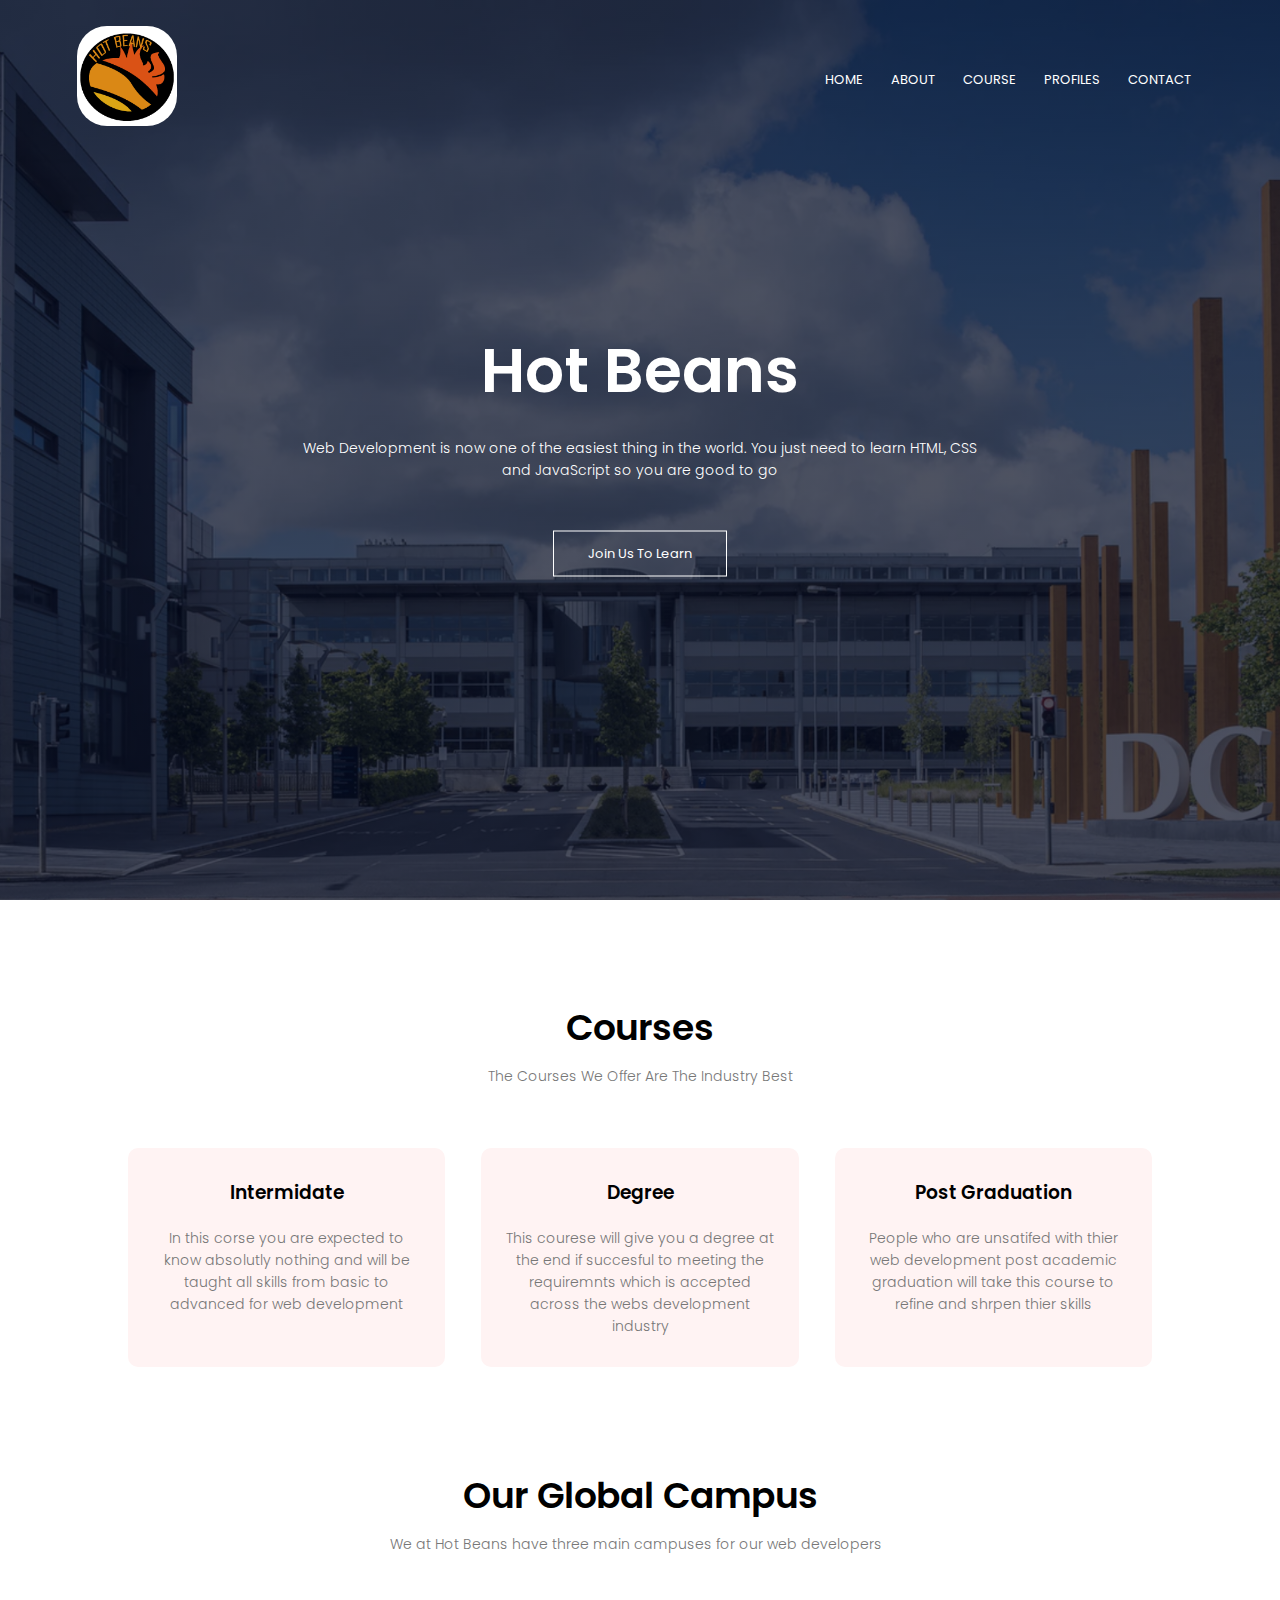
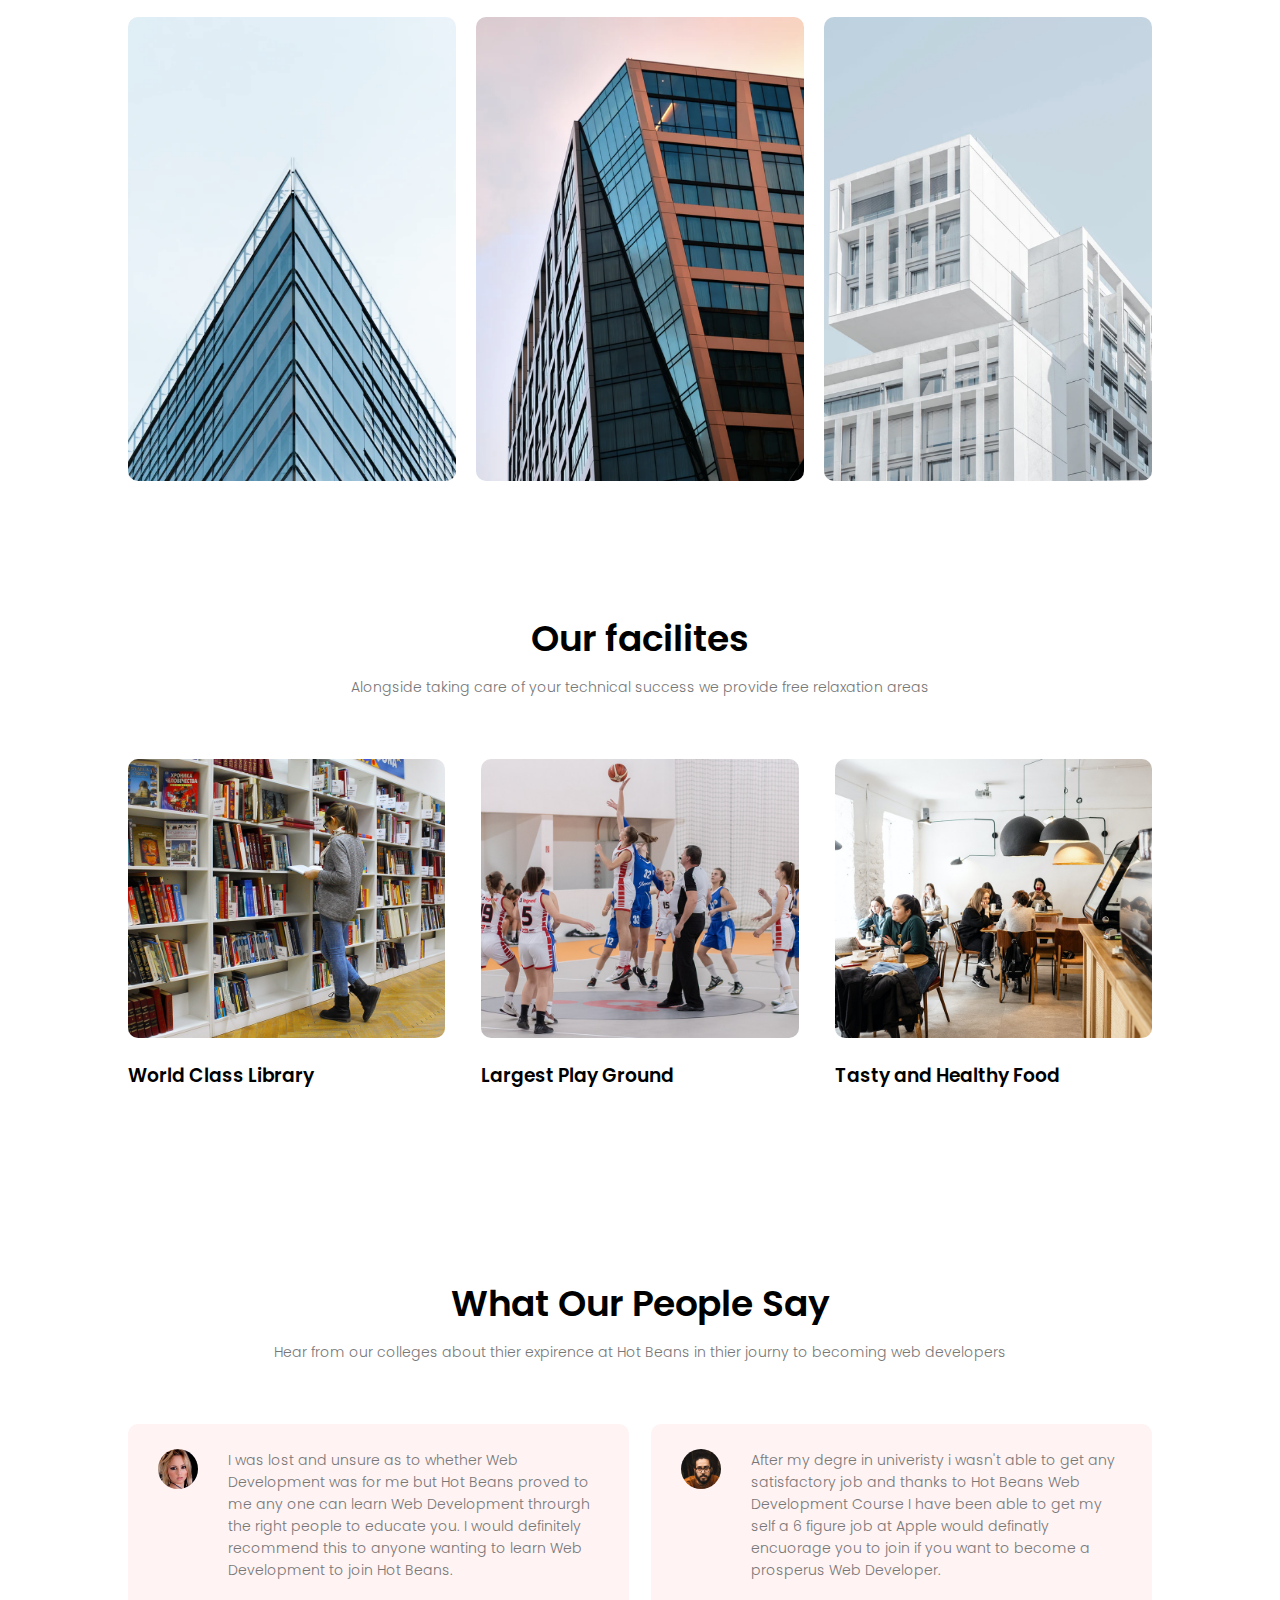
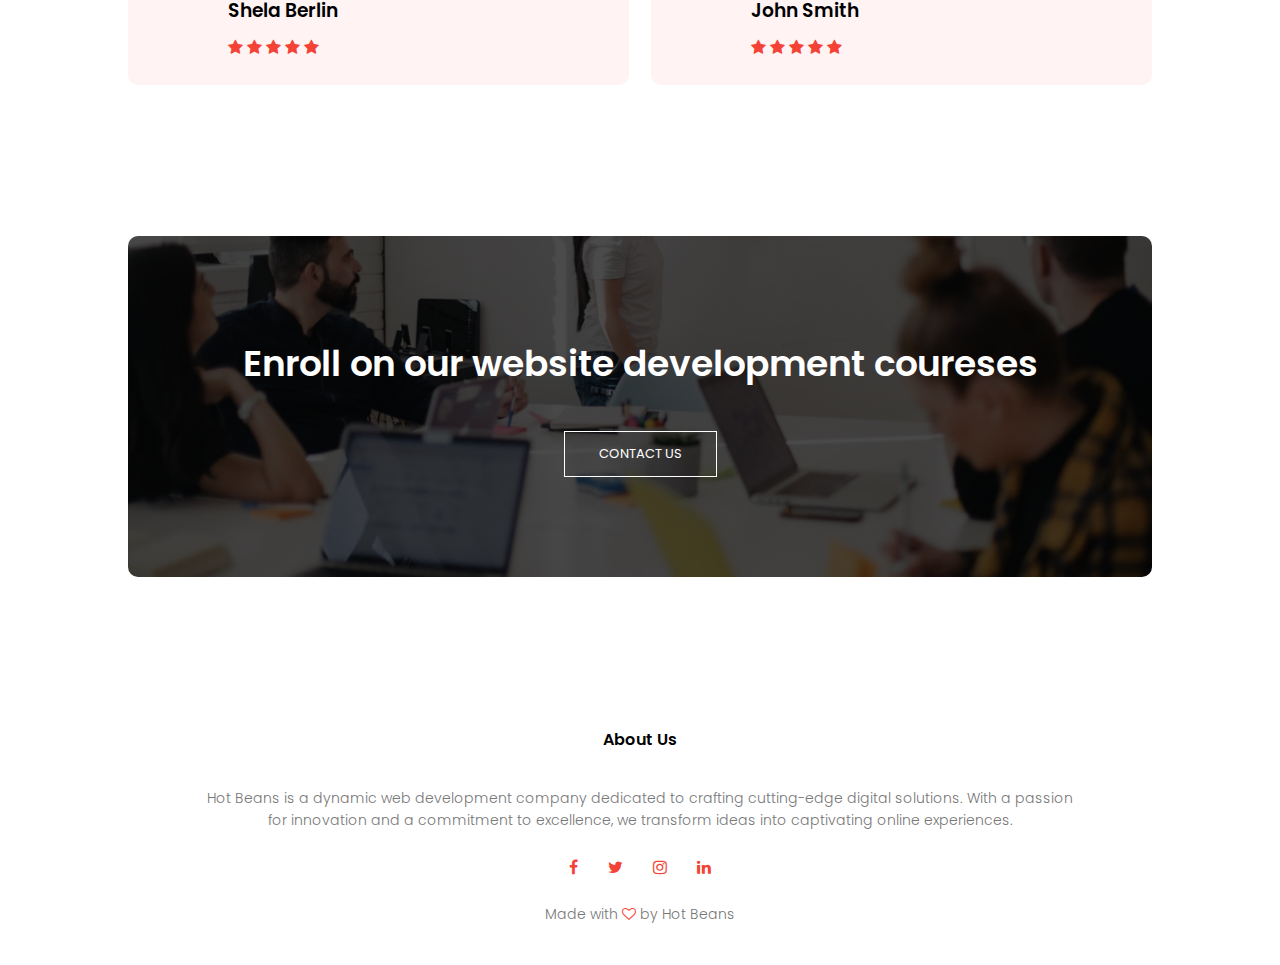
<file: index.html>
<!DOCTYPE HTML>
<html>
<head>
	<meta name="viewport" content="with=device-width, initial scale-scale=1.0">
	<title>Hot Beans</title>
	<link rel="stylesheet" href="style.css">
	<link rel="preconnect" href="https://fonts.googleapis.com">
<link rel="preconnect" href="https://fonts.gstatic.com" crossorigin>
<link href="https://fonts.googleapis.com/css2?family=Poppins:wght@100;200;300;400;600;700&display=swap" rel="stylesheet">
<link rel="stylesheet" href="https://stackpath.bootstrapcdn.com/font-awesome/4.7.0/css/font-awesome.min.css">
</head>
<body>
	<section class="header">
		<nav>
			<a href="index.html"><img src="IMAGES/logo.png" alt="Hot Beans logo"></a>
			<div class="nav-links" id="navLinks">
				<i class="fa fa-times" onclick="hideMenu()"></i>
				<ul>
					<li><a href="index.html">HOME</a></li>
					<li><a href="about.html">ABOUT</a></li>
					<li><a href="course.html">COURSE</a></li>
					<li><a href="blog.html">PROFILES</a></li>
					<li><a href="contact.html">CONTACT</a></li>
				</ul>
			</div>
			<i class="fa fa-bars" onclick="showMenu()"></i>
		</nav>
		
	<div class="text-box">
			<h1>Hot Beans</h1>
			<p>Web Development is now one of the easiest thing in the world. You just need to learn HTML, CSS<br> and JavaScript so you are good to go</p>
			<a href="" class="hero-btn">Join Us To Learn</a>
	</div>
	</section>
	
	<!---------------------------Course------------------------------>
	
	<section class="course">
		<h1>Courses</h1>
		<p>The Courses We Offer Are The Industry Best</p>
		
		<div class="row">
			<div class="course-col">
				<h3>Intermidate</h3>
				<p>In this corse you are expected to know absolutly nothing and will be taught all skills from basic to advanced for web development</p>
			</div>
			<div class="course-col">
				<h3>Degree</h3>
				<p>This courese will give you a degree at the end if succesful to meeting the requiremnts which is accepted across the webs development industry </p>
			</div>
			<div class="course-col">
				<h3>Post Graduation</h3>
				<p>People who are unsatifed with thier web development post academic graduation will take this course to refine and shrpen thier skills </p>
			</div>
		</div>
	</section>
	
	<!---------------- campus --------------->
	
	<section class="campus">
		<h1>Our Global Campus</h1>
		<p>We at Hot Beans have three main campuses for our web developers&nbsp;&nbsp;</p>
		
		<div class="row">
			<div class="campus-col">
				<img src="IMAGES/london.png" alt="London Campus">
				<div class="layer">
					<h3>LONDON</h3>
				</div>
			</div>
			<div class="campus-col">
				<img src="IMAGES/newyork.png" alt="London Campus">
				<div class="layer">
					<h3>MANCHESTER</h3>
				</div>
			</div>
			<div class="campus-col">
				<img src="IMAGES/washington.png" alt="London Campus">
				<div class="layer">
					<h3>BIRMINGHAM</h3>
				</div>
			</div>
		</div>
	</section>
	
	<!-----facilites-------->
	
	<section class="facilites">
		<h1>Our facilites</h1>
		<p>Alongside taking care of your technical success we provide free relaxation areas</p>
		
		<div class="row">
			<div class="facilites-col">
				<img src="IMAGES/library.png" alt="library">
				<h3>World Class Library</h3>
				<p></p>
			</div>
			<div class="facilites-col">
				<img src="IMAGES/basketball.png" alt="play ground">
				<h3>Largest Play Ground</h3>
				<p></p>
			</div>
			<div class="facilites-col">
				<img src="IMAGES/cafeteria.png" alt="cafeteria">
				<h3>Tasty and Healthy Food</h3>
				<p></p>
			</div>
		</div>
	</section>
		
	<!----------testimonials----------->
	
	<section class="testimonials">
		<h1>What Our People Say</h1>
		<p>Hear from our colleges about thier expirence at Hot Beans in thier journy to becoming web developers</p>
		
		<div class="row">
			<div class="testimonial-col">
				<img src="IMAGES/user1.jpg" alt="user1">
				<div>
					<p>I was lost and unsure as to whether Web Development was for me but Hot Beans proved to me any one can learn Web Development throurgh the right people to educate you. I would definitely recommend this to anyone wanting to learn Web Development to join Hot Beans.</p>
					<h3>Shela Berlin</h3>
					<i class="fa fa-star"></i>
					<i class="fa fa-star"></i>
					<i class="fa fa-star"></i>
					<i class="fa fa-star"></i>
					<i class="fa fa-star"></i>
				</div>
			</div>
			<div class="testimonial-col">
				<img src="IMAGES/user2.jpg" alt="user1">
				<div>
					<p>After my degre in univeristy i wasn't able to get any satisfactory job and thanks to Hot Beans Web Development Course I have been able to get my self a 6 figure job at Apple would definatly encuorage you to join if you want to become a prosperus Web Developer.</p>
					<h3>John Smith</h3>
					<i class="fa fa-star"></i>
					<i class="fa fa-star"></i>
					<i class="fa fa-star"></i>
					<i class="fa fa-star"></i>
					<i class="fa fa-star"></i>
				</div>
			</div>
		</div>
	</section>	
	
<!-----------call to action------------->
	<section class="cta">
		<h1>Enroll on our website development coureses</h1>
		<a href="contact.html" class="hero-btn">CONTACT US</a>
	</section>
	
<!---------------footer------------------>
	<section class="footer">
		<h4>About Us</h4>
		<p>Hot Beans is a dynamic web development company dedicated to crafting cutting-edge digital solutions. With a passion<br> for innovation and a commitment to excellence, we transform ideas into captivating online experiences.</p>
		<div class="icons">
			<i class="fa fa-facebook"></i>
			<i class="fa fa-twitter"></i>
			<i class="fa fa-instagram"></i>
			<i class="fa fa-linkedin"></i>
		</div>
		<p>Made with <i class="fa fa-heart-o"></i> by Hot Beans</p>
	</section>
	
	<script>
		
		var navLinks= document.getElementById("navLinks");
		
		function showMenu(){
			navLinks.style.right = "0";
		}
		function hideMenu(){
			navLinks.style.right = "-200px";
		}
	</script>
</body>
</html>
</file>
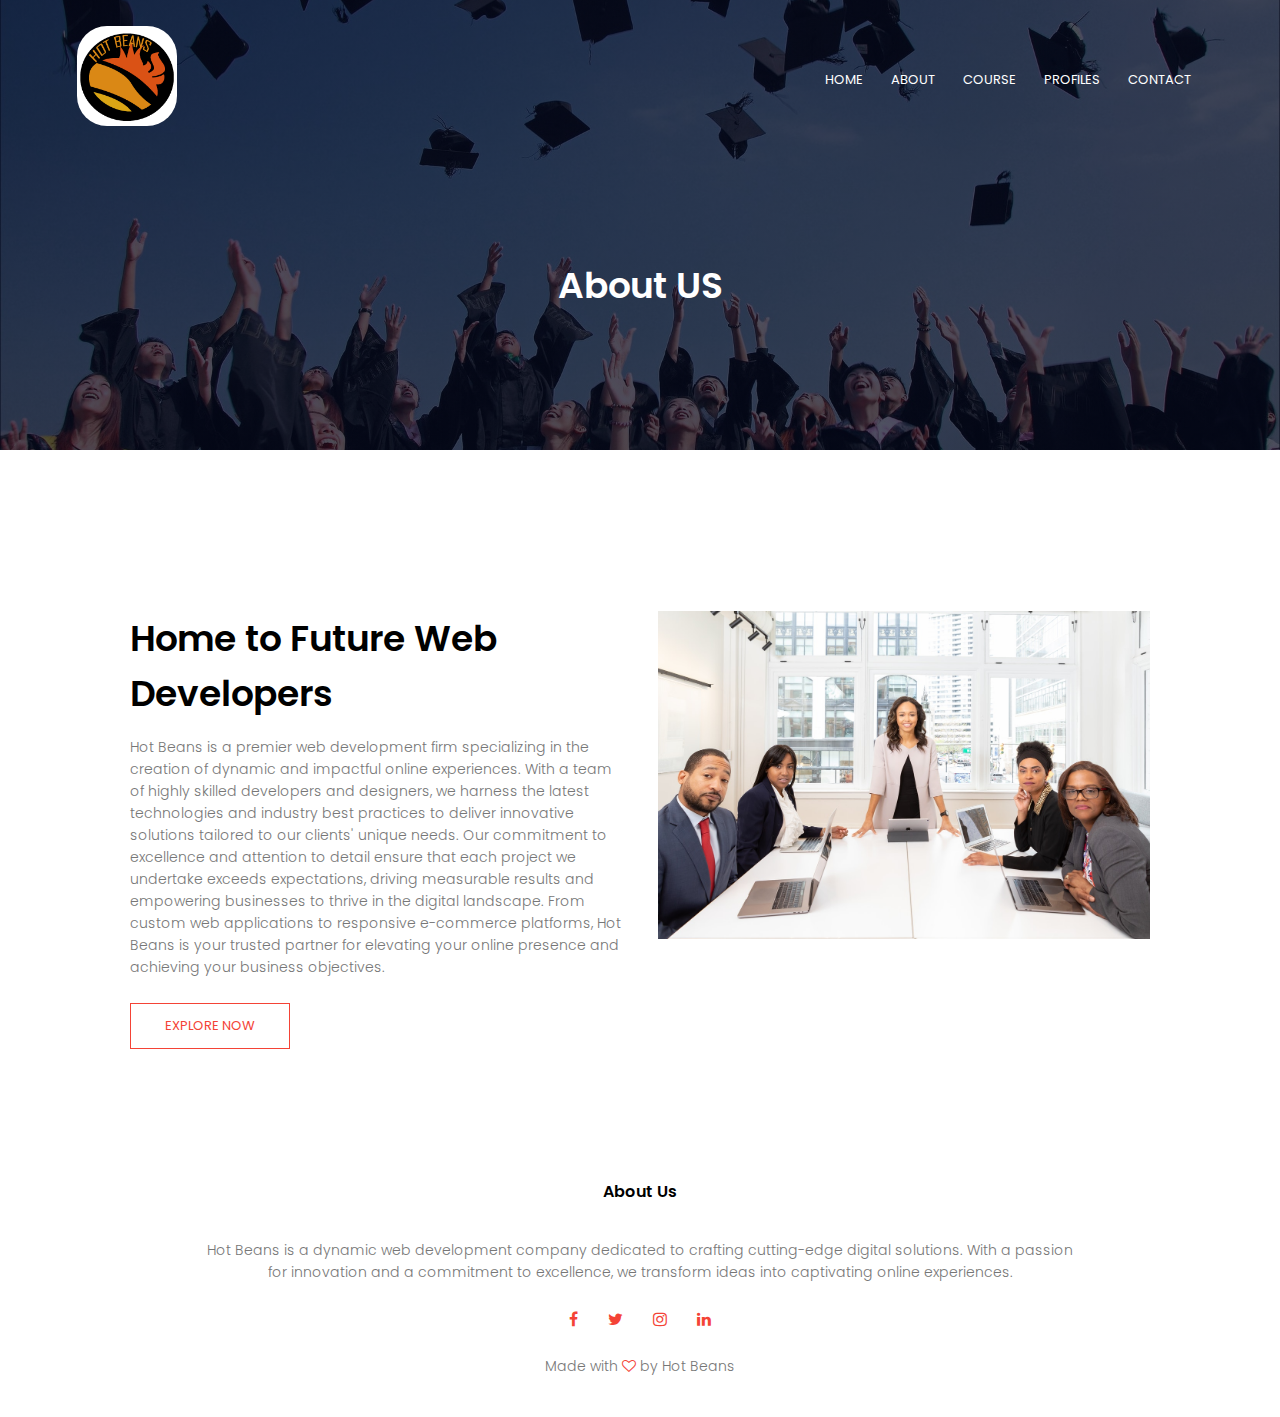
<file: about.html>
<!DOCTYPE HTML>
<html>
<head>
	<meta name="viewport" content="with=device-width, initial scale-scale=1.0">
	<title>Hot Beans</title>
	<link rel="stylesheet" href="style.css">
	<link rel="preconnect" href="https://fonts.googleapis.com">
<link rel="preconnect" href="https://fonts.gstatic.com" crossorigin>
<link href="https://fonts.googleapis.com/css2?family=Poppins:wght@100;200;300;400;600;700&display=swap" rel="stylesheet">
<link rel="stylesheet" href="https://stackpath.bootstrapcdn.com/font-awesome/4.7.0/css/font-awesome.min.css">
</head>
<body>
	<section class="sub-header">
		<nav>
			<a href="index.html"><img src="IMAGES/logo.png" alt="Hot Beans logo"></a>
			<div class="nav-links" id="navLinks">
				<i class="fa fa-times" onclick="hideMenu()"></i>
				<ul>
					<li><a href="index.html">HOME</a></li>
					<li><a href="about.html">ABOUT</a></li>
					<li><a href="course.html">COURSE</a></li>
					<li><a href="blog.html">PROFILES</a></li>
					<li><a href="contact.html">CONTACT</a></li>
				</ul>
			</div>
			<i class="fa fa-bars" onclick="showMenu()"></i>
		</nav>
		<h1>About US</h1>
	
	</section>
	
<!-------------------about us content---------------------->
	<section class="about-us">
		
		<div class="row">
			<div class="about-col">
				<h1>Home to Future Web Developers</h1>
				<p>Hot Beans is a premier web development firm specializing in the creation of dynamic and impactful online experiences. With a team of highly skilled developers and designers, we harness the latest technologies and industry best practices to deliver innovative solutions tailored to our clients' unique needs. Our commitment to excellence and attention to detail ensure that each project we undertake exceeds expectations, driving measurable results and empowering businesses to thrive in the digital landscape. From custom web applications to responsive e-commerce platforms, Hot Beans is your trusted partner for elevating your online presence and achieving your business objectives.</p>
				<a href="" class="hero-btn red-btn">EXPLORE NOW</a>
			</div>
			<div class="about-col">
				<img src="IMAGES/about.jpg" alt="image">
			</div>
		</div>
		
	</section>
	
<!---------------footer------------------>

	<section class="footer">
		<h4>About Us</h4>
		<p>Hot Beans is a dynamic web development company dedicated to crafting cutting-edge digital solutions. With a passion<br> for innovation and a commitment to excellence, we transform ideas into captivating online experiences.</p>
		<div class="icons">
			<i class="fa fa-facebook"></i>
			<i class="fa fa-twitter"></i>
			<i class="fa fa-instagram"></i>
			<i class="fa fa-linkedin"></i>
		</div>
		<p>Made with <i class="fa fa-heart-o"></i> by Hot Beans</p>
	</section>
	
	<script>
		
		var navLinks= document.getElementById("navLinks");
		
		function showMenu(){
			navLinks.style.right = "0";
		}
		function hideMenu(){
			navLinks.style.right = "-200px";
		}
	</script>
</body>
</html>
</file>
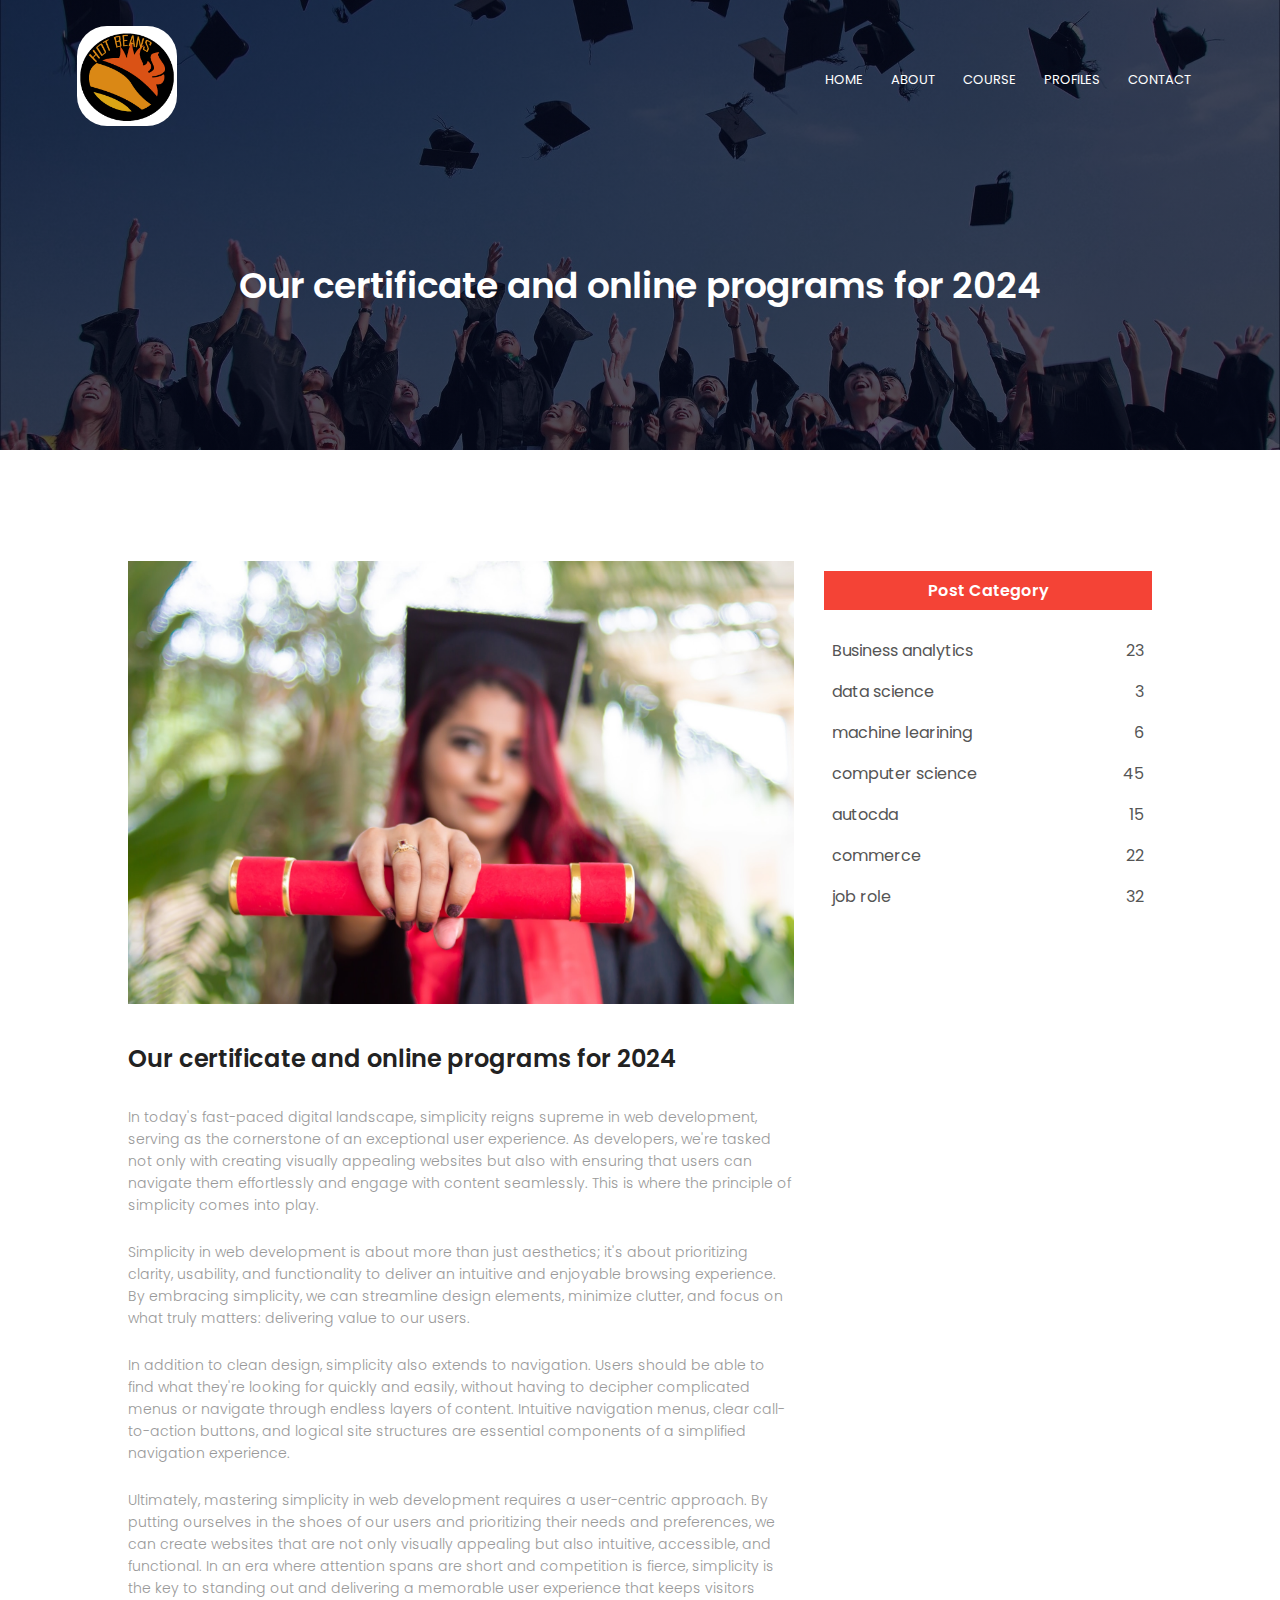
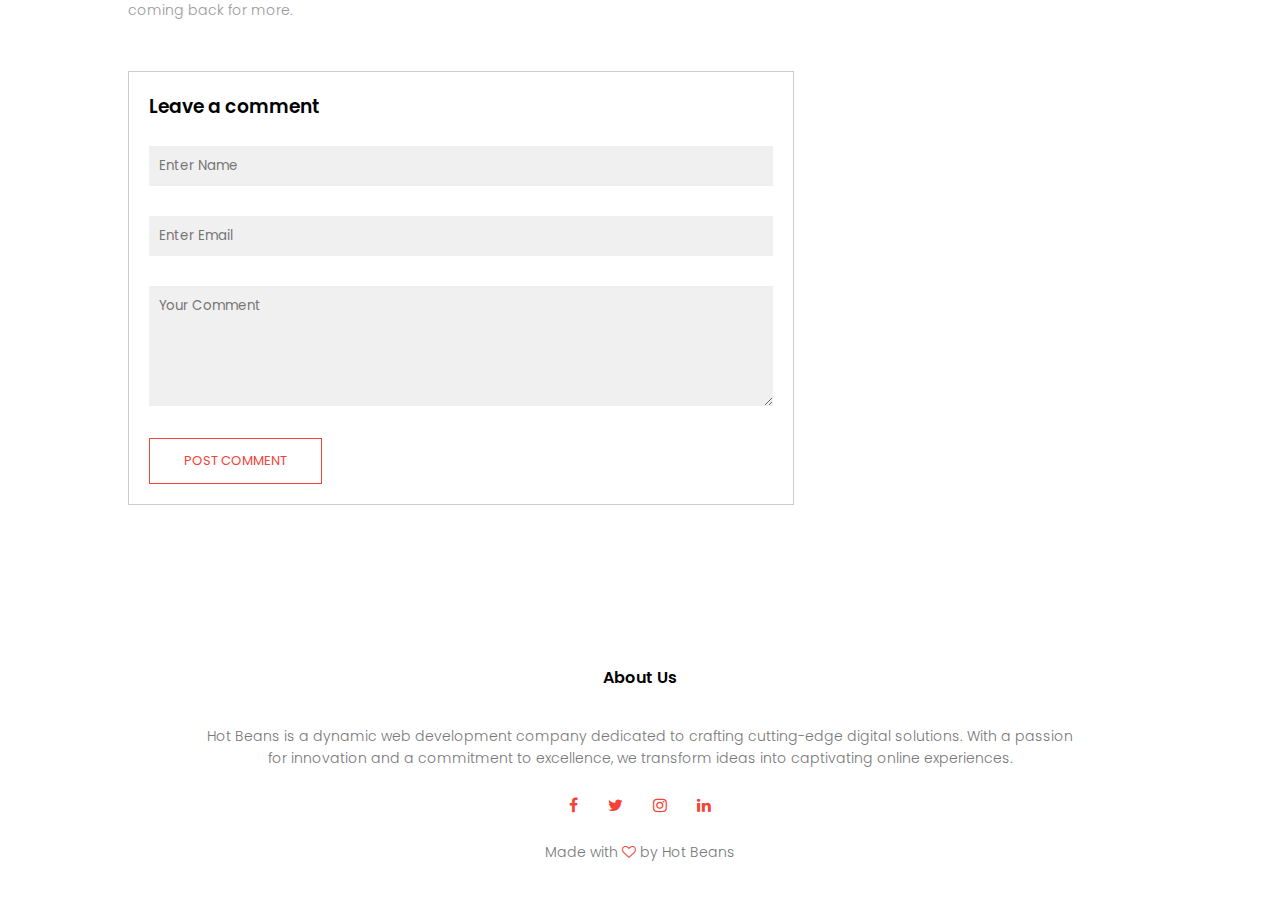
<file: blog.html>
<!DOCTYPE HTML>
<html>
<head>
	<meta name="viewport" content="with=device-width, initial scale-scale=1.0">
	<title>Hot Beans</title>
	<link rel="stylesheet" href="style.css">
	<link rel="preconnect" href="https://fonts.googleapis.com">
<link rel="preconnect" href="https://fonts.gstatic.com" crossorigin>
<link href="https://fonts.googleapis.com/css2?family=Poppins:wght@100;200;300;400;600;700&display=swap" rel="stylesheet">
<link rel="stylesheet" href="https://stackpath.bootstrapcdn.com/font-awesome/4.7.0/css/font-awesome.min.css">
</head>
<body>
	<section class="sub-header">
		<nav>
			<a href="index.html"><img src="IMAGES/logo.png" alt="Hot Beans logo"></a>
			<div class="nav-links" id="navLinks">
				<i class="fa fa-times" onclick="hideMenu()"></i>
				<ul>
					<li><a href="index.html">HOME</a></li>
					<li><a href="about.html">ABOUT</a></li>
					<li><a href="course.html">COURSE</a></li>
					<li><a href="blog.html">PROFILES</a></li>
					<li><a href="contact.html">CONTACT</a></li>
				</ul>
			</div>
			<i class="fa fa-bars" onclick="showMenu()"></i>
		</nav>
		<h1>Our certificate and online programs for 2024</h1>
	
	</section>
<!-----------------blog page content-------------------->
	<section class="blog-content">
		
		<div class="row">
			<div class="blog-left">
				<img src="IMAGES/certificate.jpg" alt="certificate">
				<h2>Our certificate and online programs for 2024</h2>
				<p>In today's fast-paced digital landscape, simplicity reigns supreme in web development, serving as the cornerstone of an exceptional user experience. As developers, we're tasked not only with creating visually appealing websites but also with ensuring that users can navigate them effortlessly and engage with content seamlessly. This is where the principle of simplicity comes into play.</p>
				<br>
				<p>Simplicity in web development is about more than just aesthetics; it's about prioritizing clarity, usability, and functionality to deliver an intuitive and enjoyable browsing experience. By embracing simplicity, we can streamline design elements, minimize clutter, and focus on what truly matters: delivering value to our users.</p>
				<br>
				<p>In addition to clean design, simplicity also extends to navigation. Users should be able to find what they're looking for quickly and easily, without having to decipher complicated menus or navigate through endless layers of content. Intuitive navigation menus, clear call-to-action buttons, and logical site structures are essential components of a simplified navigation experience.</p>
				<br>
				<p>Ultimately, mastering simplicity in web development requires a user-centric approach. By putting ourselves in the shoes of our users and prioritizing their needs and preferences, we can create websites that are not only visually appealing but also intuitive, accessible, and functional. In an era where attention spans are short and competition is fierce, simplicity is the key to standing out and delivering a memorable user experience that keeps visitors coming back for more.</p>
				
				<div class="comment-box">
				
				<h3>Leave a comment</h3>
				
				<form class="comment-form">
					<input type="text" placeholder="Enter Name">
					<input type="email" placeholder="Enter Email">
					<textarea rows="5" placeholder="Your Comment"></textarea>
					<button type="submit" class="hero-btn red-btn">POST COMMENT</button>
				</form>
			</div>
				
			</div>
			
	
			
			<div class="blog-right">
				<h3>Post Category</h3>
				<div>
					<span>Business analytics</span>
					<span>23</span>
				</div>
				<div>
					<span>data science</span>
					<span>3</span>
				</div>
				<div>
					<span>machine learining</span>
					<span>6</span>
				</div>
				<div>
					<span>computer science</span>
					<span>45</span>
				</div>
				<div>
					<span>autocda</span>
					<span>15</span>
				</div>
				<div>
					<span>commerce</span>
					<span>22</span>
				</div>
				<div>
					<span>job role</span>
					<span>32</span>
				</div>
			</div>
		</div>
	
	</section>
<!---------------footer------------------>

	<section class="footer">
		<h4>About Us</h4>
		<p>Hot Beans is a dynamic web development company dedicated to crafting cutting-edge digital solutions. With a passion<br> for innovation and a commitment to excellence, we transform ideas into captivating online experiences.</p>
		<div class="icons">
			<i class="fa fa-facebook"></i>
			<i class="fa fa-twitter"></i>
			<i class="fa fa-instagram"></i>
			<i class="fa fa-linkedin"></i>
		</div>
		<p>Made with <i class="fa fa-heart-o"></i> by Hot Beans</p>
	</section>
	
	<script>
		
		var navLinks= document.getElementById("navLinks");
		
		function showMenu(){
			navLinks.style.right = "0";
		}
		function hideMenu(){
			navLinks.style.right = "-200px";
		}
	</script>
</body>
</html>
</file>
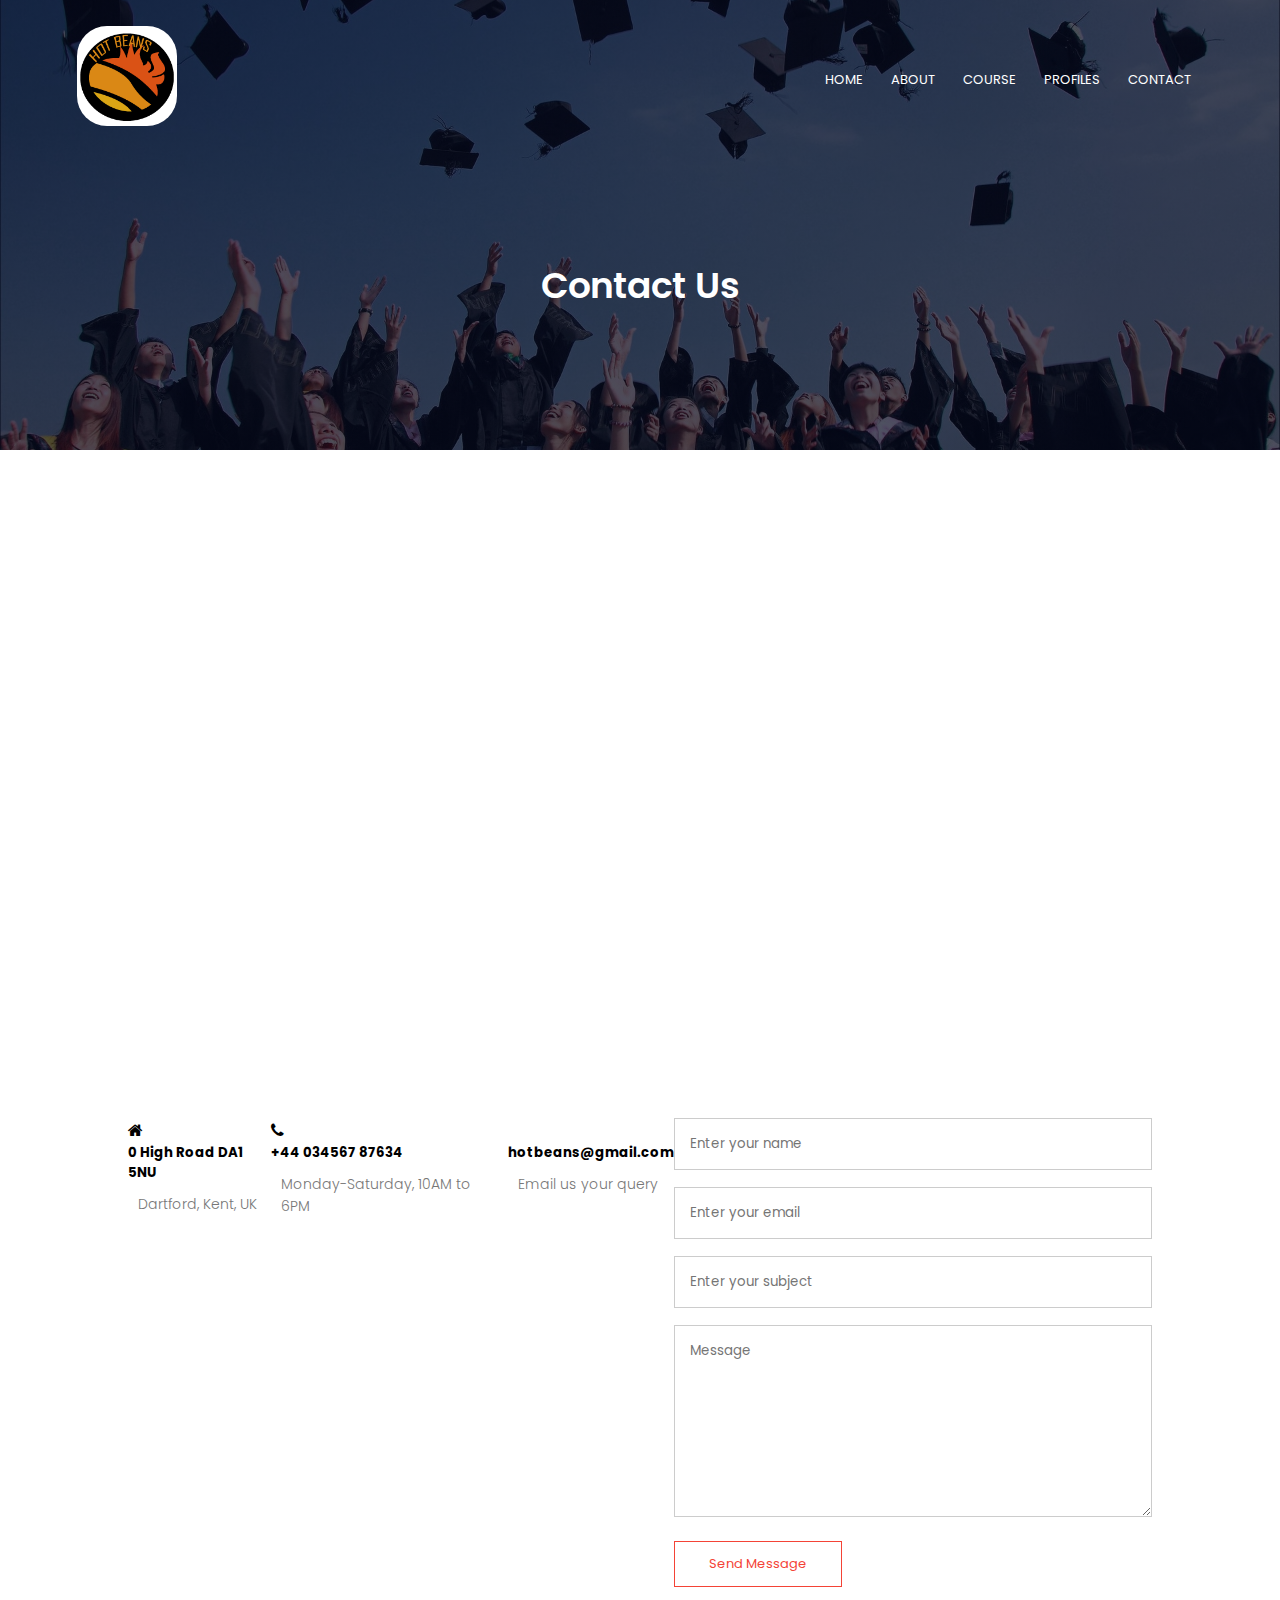
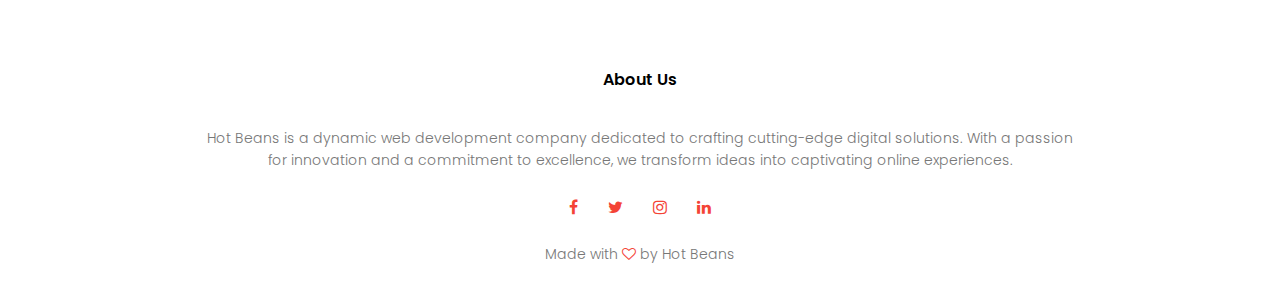
<file: contact.html>
<!DOCTYPE HTML>
<html>
<head>
	<meta name="viewport" content="with=device-width, initial scale-scale=1.0">
	<title>Hot Beans</title>
	<link rel="stylesheet" href="style.css">
	<link rel="preconnect" href="https://fonts.googleapis.com">
<link rel="preconnect" href="https://fonts.gstatic.com" crossorigin>
<link href="https://fonts.googleapis.com/css2?family=Poppins:wght@100;200;300;400;600;700&display=swap" rel="stylesheet">
<link rel="stylesheet" href="https://stackpath.bootstrapcdn.com/font-awesome/4.7.0/css/font-awesome.min.css">
</head>
<body>
	<section class="sub-header">
		<nav>
			<a href="index.html"><img src="IMAGES/logo.png" alt="Hot Beans logo"></a>
			<div class="nav-links" id="navLinks">
				<i class="fa fa-times" onclick="hideMenu()"></i>
				<ul>
					<li><a href="index.html">HOME</a></li>
					<li><a href="about.html">ABOUT</a></li>
					<li><a href="course.html">COURSE</a></li>
					<li><a href="blog.html">PROFILES</a></li>
					<li><a href="contact.html">CONTACT</a></li>
				</ul>
			</div>
			<i class="fa fa-bars" onclick="showMenu()"></i>
		</nav>
		<h1>Contact Us</h1>
	
	</section>
<!-----------contact------------->

	<section class="location">
		<iframe src="https://www.google.com/maps/embed?pb=!1m18!1m12!1m3!1d158857.83988656919!2d-0.26640305560964184!3d51.52873980507472!2m3!1f0!2f0!3f0!3m2!1i1024!2i768!4f13.1!3m3!1m2!1s0x47d8a00baf21de75%3A0x52963a5addd52a99!2sLondon!5e0!3m2!1sen!2suk!4v1713972158602!5m2!1sen!2suk" width="600" height="450" style="border:0;" allowfullscreen="" loading="lazy" referrerpolicy="no-referrer-when-downgrade"></iframe>
	</section>
	
	<section class="contact-us">
		<div class="row">
			<div class="conatct-col">
				<i class="fa fa-home"></i>
				<span>
					<h5>0 High Road DA1 5NU</h5>
					<p>Dartford, Kent, UK</p>
				</span>
			</div>
			<div class="conatct-col">
				<i class="fa fa-phone"></i>
				<span>
					<h5>+44 034567 87634</h5>
					<p>Monday-Saturday, 10AM to 6PM</p>
				</span>
			</div>
			<div class="conatct-col">
				<i class="fa fa-envolope-o"></i>
				<span>
					<h5>hotbeans@gmail.com</h5>
					<p>Email us your query</p>
				</span>
			</div>
			<div class="contact-col">
				<form action="form-handler.php" method="post">
					<input type="text" name="name" placeholder="Enter your name" required>
					<input type="email" name="email" placeholder="Enter your email" required>
					<input type="text" name="subject" placeholder="Enter your subject" required>
					<textarea rows="8" name="message" placeholder="Message" required></textarea>
					<button type="submit" class="hero-btn red-btn">Send Message</button>
				</form>
			</div>
		</div>
	</section>
<!---------------footer------------------>

	<section class="footer">
		<h4>About Us</h4>
		<p>Hot Beans is a dynamic web development company dedicated to crafting cutting-edge digital solutions. With a passion<br> for innovation and a commitment to excellence, we transform ideas into captivating online experiences.</p>
		<div class="icons">
			<i class="fa fa-facebook"></i>
			<i class="fa fa-twitter"></i>
			<i class="fa fa-instagram"></i>
			<i class="fa fa-linkedin"></i>
		</div>
		<p>Made with <i class="fa fa-heart-o"></i> by Hot Beans</p>
	</section>
	
	<script>
		
		var navLinks= document.getElementById("navLinks");
		
		function showMenu(){
			navLinks.style.right = "0";
		}
		function hideMenu(){
			navLinks.style.right = "-200px";
		}
	</script>
</body>
</html>
</file>
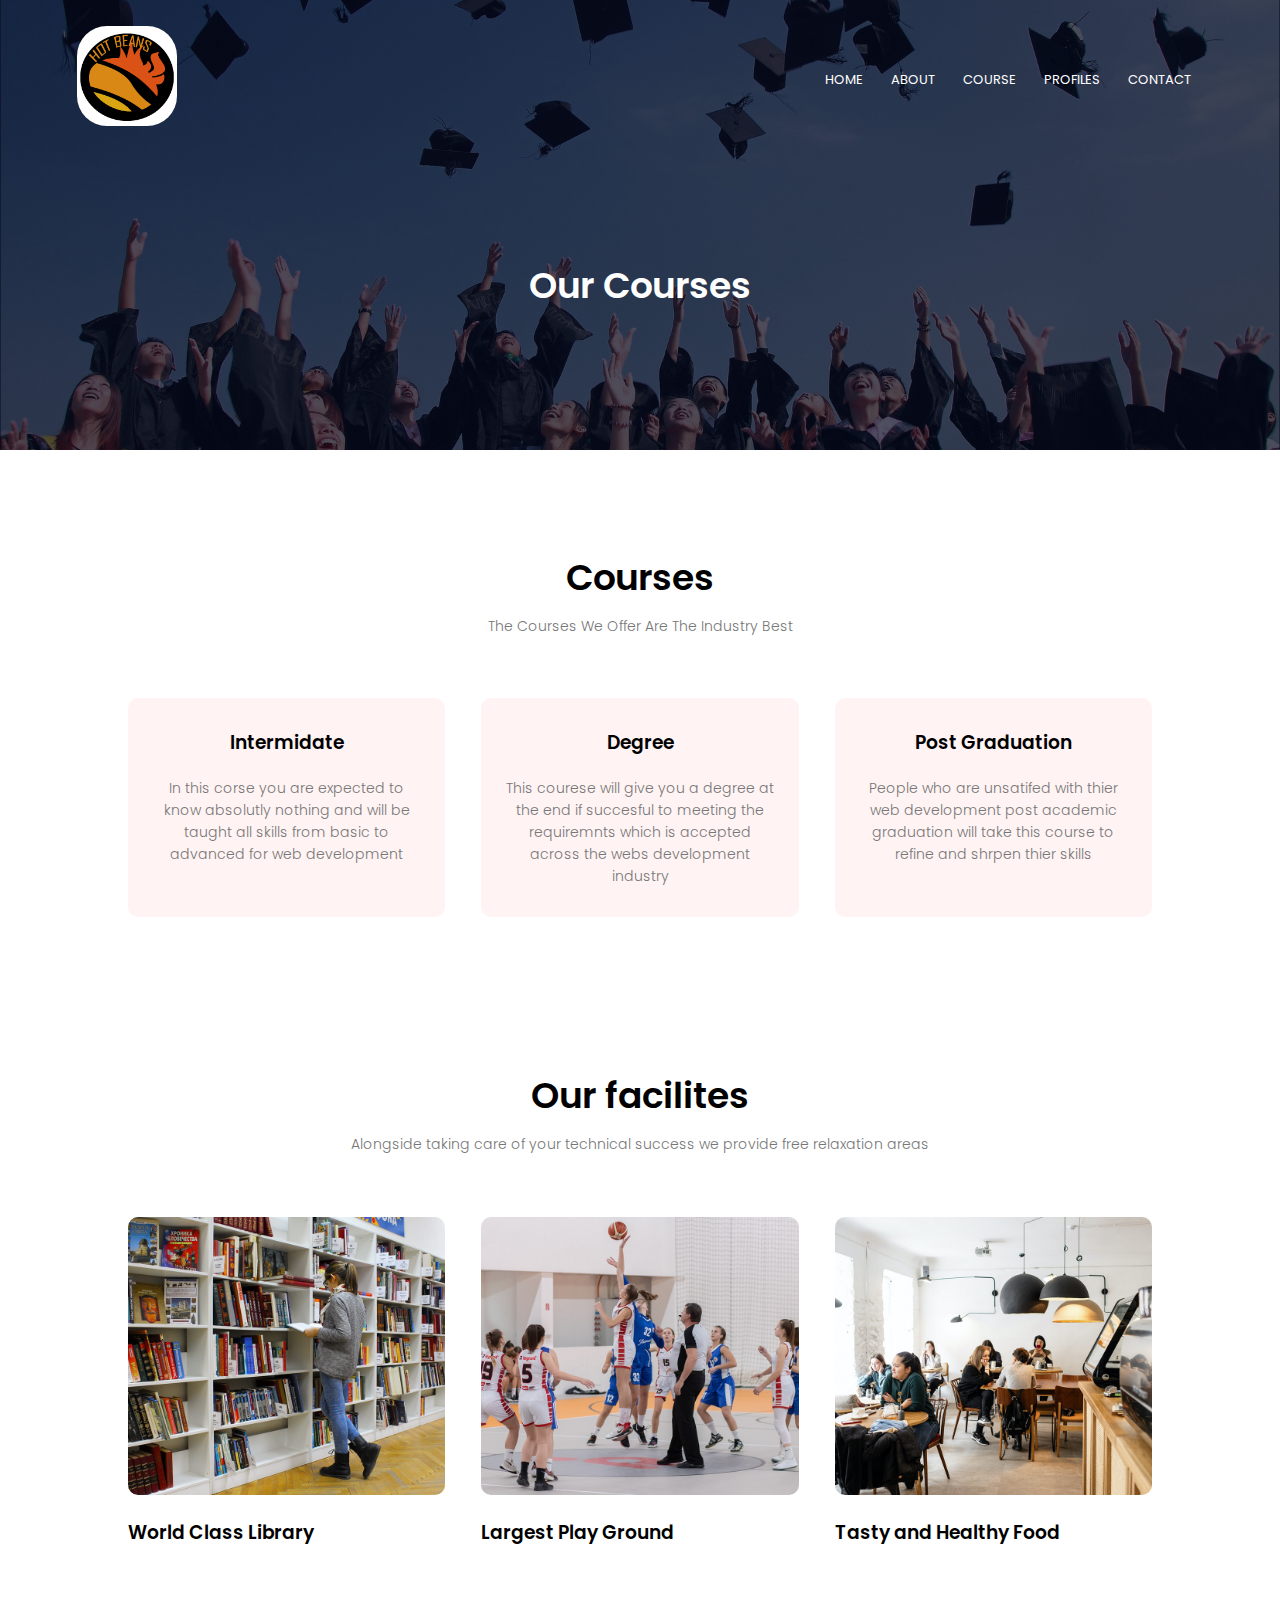
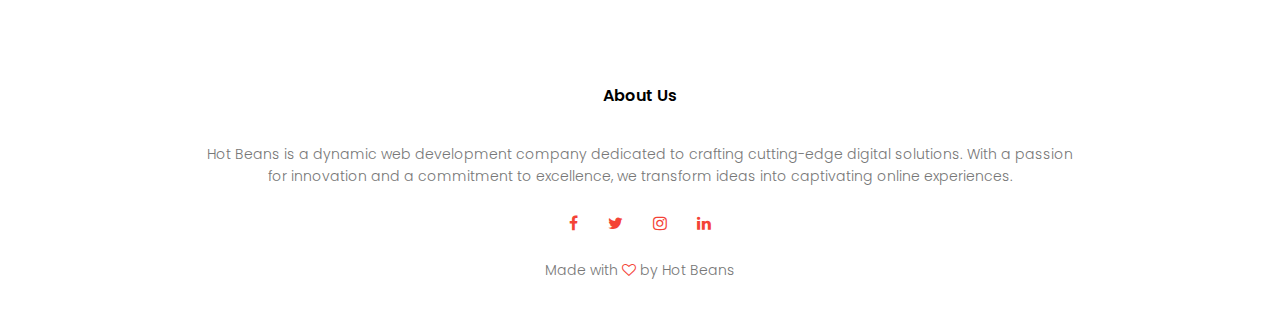
<file: course.html>
<!DOCTYPE HTML>
<html>
<head>
	<meta name="viewport" content="with=device-width, initial scale-scale=1.0">
	<title>Hot Beans</title>
	<link rel="stylesheet" href="style.css">
	<link rel="preconnect" href="https://fonts.googleapis.com">
<link rel="preconnect" href="https://fonts.gstatic.com" crossorigin>
<link href="https://fonts.googleapis.com/css2?family=Poppins:wght@100;200;300;400;600;700&display=swap" rel="stylesheet">
<link rel="stylesheet" href="https://stackpath.bootstrapcdn.com/font-awesome/4.7.0/css/font-awesome.min.css">
</head>
<body>
	<section class="sub-header">
		<nav>
			<a href="index.html"><img src="IMAGES/logo.png" alt="Hot Beans logo"></a>
			<div class="nav-links" id="navLinks">
				<i class="fa fa-times" onclick="hideMenu()"></i>
				<ul>
					<li><a href="index.html">HOME</a></li>
					<li><a href="about.html">ABOUT</a></li>
					<li><a href="course.html">COURSE</a></li>
					<li><a href="blog.html">PROFILES</a></li>
					<li><a href="contact.html">CONTACT</a></li>
				</ul>
			</div>
			<i class="fa fa-bars" onclick="showMenu()"></i>
		</nav>
		<h1>Our Courses</h1>
	
	</section>
<!------------------course----------------------->
	<section class="course">
		<h1>Courses</h1>
		<p>The Courses We Offer Are The Industry Best</p>
		
		<div class="row">
			<div class="course-col">
				<h3>Intermidate</h3>
				<p>In this corse you are expected to know absolutly nothing and will be taught all skills from basic to advanced for web development</p>
			</div>
			<div class="course-col">
				<h3>Degree</h3>
				<p>This courese will give you a degree at the end if succesful to meeting the requiremnts which is accepted across the webs development industry </p>
			</div>
			<div class="course-col">
				<h3>Post Graduation</h3>
				<p>People who are unsatifed with thier web development post academic graduation will take this course to refine and shrpen thier skills </p>
			</div>
		</div>
	</section>

<!---------------facilties----------------->
	<section class="facilites">
		<h1>Our facilites</h1>
		<p>Alongside taking care of your technical success we provide free relaxation areas</p>
		
		<div class="row">
			<div class="facilites-col">
				<img src="IMAGES/library.png" alt="library">
				<h3>World Class Library</h3>
				<p></p>
			</div>
			<div class="facilites-col">
				<img src="IMAGES/basketball.png" alt="play ground">
				<h3>Largest Play Ground</h3>
				<p></p>
			</div>
			<div class="facilites-col">
				<img src="IMAGES/cafeteria.png" alt="cafeteria">
				<h3>Tasty and Healthy Food</h3>
				<p></p>
			</div>
		</div>
	</section>
<!---------------footer------------------>

	<section class="footer">
		<h4>About Us</h4>
		<p>Hot Beans is a dynamic web development company dedicated to crafting cutting-edge digital solutions. With a passion<br> for innovation and a commitment to excellence, we transform ideas into captivating online experiences.</p>
		<div class="icons">
			<i class="fa fa-facebook"></i>
			<i class="fa fa-twitter"></i>
			<i class="fa fa-instagram"></i>
			<i class="fa fa-linkedin"></i>
		</div>
		<p>Made with <i class="fa fa-heart-o"></i> by Hot Beans</p>
	</section>
	
	<script>
		
		var navLinks= document.getElementById("navLinks");
		
		function showMenu(){
			navLinks.style.right = "0";
		}
		function hideMenu(){
			navLinks.style.right = "-200px";
		}
	</script>
</body>
</html>
</file>
<file: style.css>
*{
	margin: 0;
	padding: 0;
	font-family: "Poppins", sans-serif;
}
.header{
	min-height: 100vh;
	width: 100%;
	background-image: linear-gradient(rgba(4,9,30,0.7),rgba(4,9,30,0.7)),url("IMAGES/banner.png");
	background-position: center;
	background-size: cover;
	position: relative;
}
nav{
	display: flex;
	padding: 2% 6%;
	justify-content: space-between;
	align-items: center;
}
nav img{
	width: 100px;
	border-radius: 30px;
}
.nav-links{
	flex: 1;
	text-align: right;
}
.nav-links ul li{
	list-style: none;
	display: inline-block;
	padding: 8px 12px;
	position: relative;
}
.nav-links ul li a{
	color: white;
	text-decoration: none;
	font-size: 13px;
}
.nav-links ul li::after{
	content: "";
	width: 0%;
	height: 2px;
	background: #f44336;
	display: block;
	margin: auto;
	transition: 0.5s;
}
.nav-links ul li:hover::after{
	width: 100%;
}
.text-box{
	width: 90%;
	color: #fff;
	position: absolute;
	top: 50%;
	left: 50%;
	transform: translate(-50%,-50%);
	text-align: center;
}
.text-box h1{
	font-size: 62px;
}
.text-box p{
	margin: 10px 0 40px;
	font-size: 14px;
	color: #fff;
}
.hero-btn{
	display: inline-block;
	text-decoration: none;
	color: #fff;
	border: 1px solid #fff;
	padding: 12px 34px;
	font-size: 13px;
	background: transparent;
	position: relative;
	cursor: pointer;
}
.hero-btn:hover{
	border: 1px solid #f44336;
	background: #f44336;
	transition: 1s;
}
nav .fa{
	display: none;
}
@media(max-width: 700px){
	.text-box h1{
		font-size: 20px;
	}
	.nav-links ul li{
		display: block;
	}
	.nav-links{
		position: fixed;
		background: #f44336;
		height: 100vh;
		width: 200px;
		top: 0;
		right: -200px;
		text-align: left;
		z-index: 2;
		transition: 1s;
	}
	nav .fa{
		display: block;
		color: #fff;
		margin: 10px;
		font-size: 22px;
		cursor: pointer;
	}
	.nav-links ul{
		padding: 30px;
	}
}
/*-----------------course----------------------*/
.course{
	width: 80%;
	margin: auto;
	text-align: center;
	padding-top: 100px;
}
h1{
	font-size: 36px;
	font-weight: 600;
}
p{
	color: #777;
	font-size: 14px;
	font-weight: 300;
	line-height: 22px;
	padding: 10px;
}
.row{
	margin-top: 5%;
	display: flex;
	justify-content: space-between;
}
.course-col{
	flex-basis: 31%;
	background: #fff3f3;
	border-radius: 10px;
	margin-bottom: 5%;
	padding: 20px 12px;
	box-sizing: border-box;
	transition: 0.5s;
}
h3{
	text-align: center;
	font-weight: 600;
	margin: 10px 0;
}
.course-col:hover{
	box-shadow: 0 0 20px 0px rgba(0,0,0,0.2);
}
@media(max-width:700px){
	.row{
		flex-direction: column;
	}
}
.campus{
	width: 80%;
	margin: auto;
	text-align: center;
	padding-top: 50px;
}
.campus-col{
	flex-basis: 32%;
	border-radius: 10px;
	margin-bottom: 30px;
	position: relative;
	overflow: hidden;
}
.campus-col img{
	width: 100%;
	display: block;
}
.layer{
	background: transparent;
	height: 100%;
	width: 100%;
	position: absolute;
	top: 0;
	left: 0;
	transition: 0.5s;
}
.layer:hover{
	background: rgba(226,0,0,0.7);
}
.layer h3{
	width: 100%;
	font-weight: 500;
	color: #fff;
	font-size: 26px;
	bottom: 0;
	left: 50%;
	transform: translateX(-50%);
	position: absolute;
	opacity: 0;
	transition: 0.5s;
}
.layer:hover h3{
	bottom: 49%;
	opacity: 1;
}
.facilites{
	width: 80%;
	margin: auto;
	text-align: center;
	padding-top: 100px;
}
.facilites-col{
	flex-basis: 31%;
	border-radius: 10px;
	margin-bottom: 5%;
	text-align: left;
}
.facilites-col img{
	width: 100%;
	border-radius: 10px;
}
.faciltes-col p{
	padding: 0;
}
.facilites-col h3{
	margin-top: 16px;
	margin-bottom: 15px;
	text-align: left;
}
.testimonials{
	width: 80%;
	margin: auto;
	padding-top: 100px;
	text-align: center;
}
.testimonial-col{
	flex-basis: 44%;
	border-radius: 10px;
	margin-bottom: 5%;
	text-align: left;
	background: #fff3f3;
	padding: 25px;
	cursor: pointer;
	display: flex;
}

.testimonial-col img{
	height: 40px;
	margin-left: 5px;
	margin-right: 30px;
	border-radius: 50%;
}
.testimonial-col p{
	padding: 0;
}
.testimonial-col h3{
	margin-top: 15px;
	text-align: left;
}
.testimonial-col .fa{
	color: #f44336;
}
@media(max-width: 700px){
	.testimonial-col img{
		margin-left: 0px;
		margin-right: 15px;
	}
}

.cta{
	margin: 100px auto;
	width: 80%;
	background-image: linear-gradient(rgba(0,0,0,0.7),rgba(0,0,0,0.7)), url("IMAGES/banner2.jpg");
	background-position: center;
	background-size: cover;
	border-radius: 10px;
	text-align: center;
	padding: 100px 0;
}
.cta h1{
	color: #fff;
	margin-bottom: 40px;
	padding: 0;
}
@media(max-width: 700px){
	.cta h1{
		font-size: 24px;
	}
}

.footer{
	width: 100%;
	text-align: center;
	padding: 30px 0;
}
.footer h4{
	margin-bottom: 25px;
	margin-top: 20px;
	font-weight: 600;
}
.icons .fa{
	color: #f44336;
	margin: 0 13px;
	cursor: pointer;
	padding: 18px 0;
}
.fa-heart-o{
	color: #f44336;
}

/*about us*/

.sub-header{
	height: 50vh;
	width: 100%;
	background-image: linear-gradient(rgba(4,9,30,0.7), rgba(4,9,30,0.7)), url("IMAGES/background.jpg");
	background-position: center;
	background-size: cover;
	text-align: center;
	color: #fff;
}

.sub-header h1{
	margin-top: 100px;
}

.about-us{
	width: 80%;
	margin: auto;
	padding-top: 80px;
	padding-bottom: 50px;
}
.about-col{
	flex-basis: 48%;
	padding: 30px 2px;
}
.about-col img{
	width: 100%;
}

.about-col h1{
	padding-top: 0;
}

.about-col p{
	padding: 15px 0 25px;
}
.red-btn{
	border: 1px solid #f44336;
	background: transparent;
	color: #f44336;
}
.red-btn:hover{
	color: #fff;
}

/*blog content*/

.blog-content{
	width: 80%;
	margin: auto;
	padding: 60px 0;
}

.blog-left{
	flex-basis: 65%;
}

.blog-left img{
	width: 100%;
}

.blog-left h2{
	color: #222;
	font-weight: 600;
	margin: 30px 0;
}

.blog-left p{
	color: #999;
	padding: 0;
}

.blog-right{
	flex-basis: 32%;
}

.blog-right h3{
	background: #f44336;
	color: #fff;
	padding: 7px 0;
	font-size: 16px;
	margin-bottom: 20px;
}
.blog-right div{
	display: flex;
	align-items: center;
	justify-content: space-between;
	color: #555;
	padding: 8px;
	box-sizing: border-box;
}
.comment-box{
	border: 1px solid #ccc;
	margin: 50px 0;
	padding: 10px 20px;
}

.comment-box h3{
	text-align: left;
}

.comment-form input, .comment-form textarea{
	width: 100%;
	padding: 10px;
	margin: 15px 0;
	box-sizing: border-box;
	border: none;
	outline: none;
	background: #f0f0f0;
}

.comment-box button{
	margin: 10px 0;
}

@media(max-width: 700px){
	.sub-header h1{
		font-size: 24px;
	}
}

.location{
	width: 80%;
	margin: auto;
	padding: 80px 0;
}

.location iframe{
	width: 100%;
}

.contact-us{
	width: 80%;
	margin: auto;
}

.contact-col{
	flex-basis: 48%;
	margin-bottom: 30px;
}

.contact-col div{
	display: flex;
	align-items: center;
	margin-bottom: 40px;
}

.contact-col div .fa{
	font-size: 28px;
	color: #f44336;
	margin: 10px;
	margin-right: 30px;
}

.contactt-col div p{
	padding: 0;
}

.contact-col div h5{
	font-size: 20px;
	margin-bottom: 5px;
	color: #555;
	font-weight: 400;
}

.contact-col input, .contact-col textarea{
	width: 100%;
	padding: 15px;
	margin-bottom: 17px;
	outline: none;
	border: 1px solid #ccc;
	box-sizing: border-box;
}
</file>
